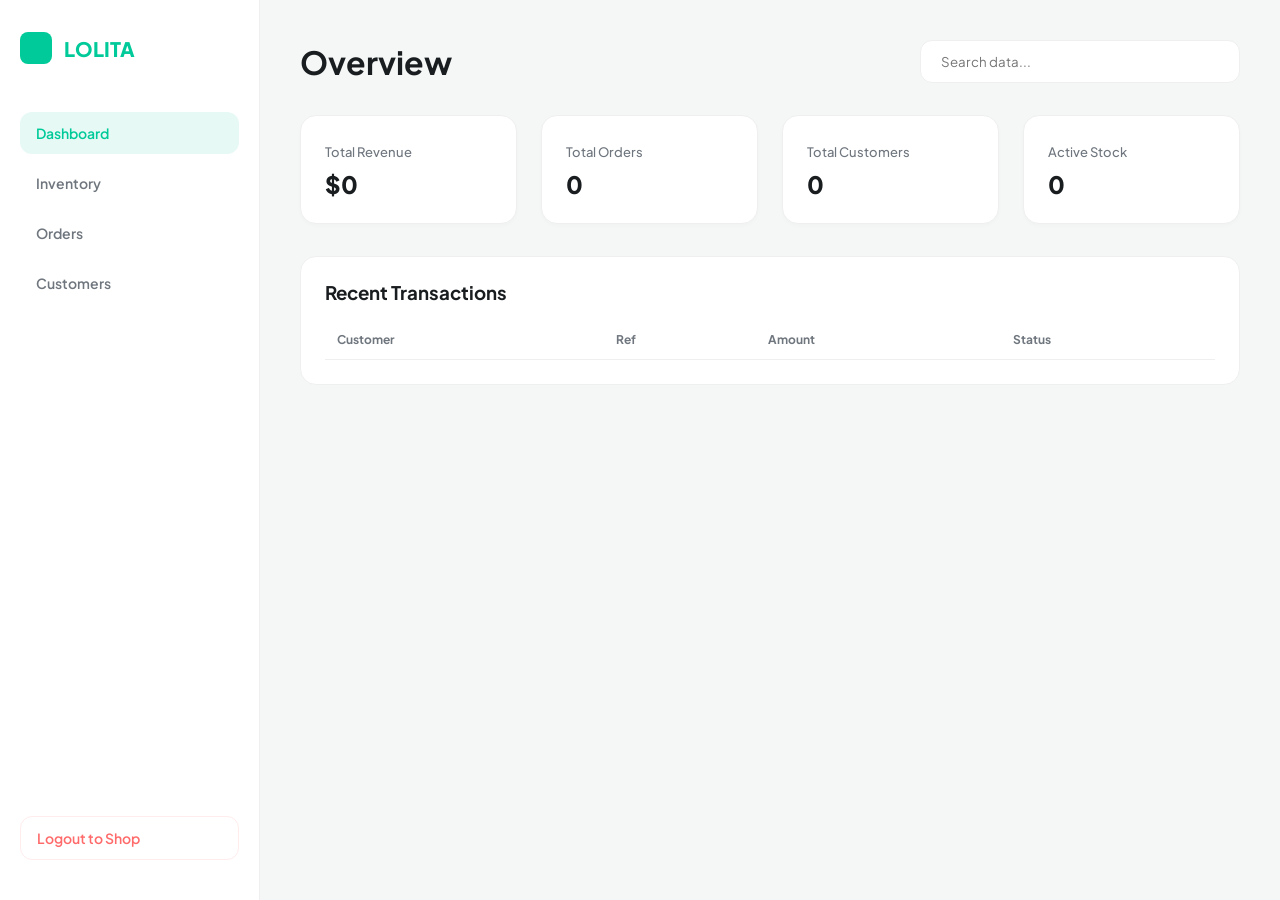
<file: admin.html>
<!doctype html>
<html lang="en">
  <head>
    <meta charset="UTF-8" />
    <meta name="viewport" content="width=device-width, initial-scale=1.0" />
    <title>Lolita Admin | Control Center</title>
    <link
      href="https://fonts.googleapis.com/css2?family=Plus+Jakarta+Sans:wght@300;400;600;800&display=swap"
      rel="stylesheet"
    />
    <style>
      :root {
        --primary: #00ca99; /* Mint accent from Pixel Commerce ref */
        --bg: #f4f7f6;
        --sidebar: #ffffff;
        --text-dark: #1a1d1f;
        --text-grey: #6f767e;
        --card: #ffffff;
        --border: #efefef;
      }

      * {
        margin: 0;
        padding: 0;
        box-sizing: border-box;
      }
      body {
        font-family: "Plus Jakarta Sans", sans-serif;
        background: var(--bg);
        color: var(--text-dark);
        display: flex;
        height: 100vh;
      }

      /* --- SIDEBAR (Ref: Pixel Commerce Layout) --- */
      .sidebar {
        width: 260px;
        background: var(--sidebar);
        border-right: 1px solid var(--border);
        display: flex;
        flex-direction: column;
        padding: 32px 20px;
      }
      .logo-box {
        display: flex;
        align-items: center;
        gap: 12px;
        margin-bottom: 48px;
        font-weight: 800;
        font-size: 20px;
        color: var(--primary);
      }
      .logo-icon {
        width: 32px;
        height: 32px;
        background: var(--primary);
        border-radius: 8px;
      }

      .nav-item {
        display: flex;
        align-items: center;
        gap: 12px;
        padding: 12px 16px;
        text-decoration: none;
        color: var(--text-grey);
        font-size: 14px;
        font-weight: 600;
        border-radius: 12px;
        margin-bottom: 8px;
        cursor: pointer;
        transition: 0.2s;
      }
      .nav-item:hover {
        background: #fcfcfc;
        color: var(--text-dark);
      }
      .nav-item.active {
        background: #e6f9f5;
        color: var(--primary);
      }

      /* --- MAIN AREA --- */
      .main {
        flex: 1;
        overflow-y: auto;
        padding: 40px;
      }
      .top-bar {
        display: flex;
        justify-content: space-between;
        align-items: center;
        margin-bottom: 32px;
      }
      .search {
        background: var(--sidebar);
        border: 1px solid var(--border);
        padding: 12px 20px;
        border-radius: 12px;
        width: 320px;
        outline: none;
      }

      /* --- STAT TILES (Ref: Image 1) --- */
      .stats-row {
        display: grid;
        grid-template-columns: repeat(4, 1fr);
        gap: 24px;
        margin-bottom: 32px;
      }
      .stat-card {
        background: var(--card);
        padding: 24px;
        border-radius: 16px;
        border: 1px solid var(--border);
        box-shadow: 0 2px 4px rgba(0, 0, 0, 0.02);
      }
      .stat-card span {
        font-size: 13px;
        color: var(--text-grey);
        font-weight: 500;
      }
      .stat-card h2 {
        font-size: 24px;
        margin-top: 8px;
        font-weight: 800;
      }

      /* --- SECTIONS --- */
      .tab-content {
        display: none;
      }
      .tab-content.active {
        display: block;
        animation: slideUp 0.4s ease-out;
      }
      @keyframes slideUp {
        from {
          opacity: 0;
          transform: translateY(20px);
        }
        to {
          opacity: 1;
          transform: translateY(0);
        }
      }

      .panel {
        background: var(--card);
        border-radius: 16px;
        border: 1px solid var(--border);
        padding: 24px;
        margin-bottom: 24px;
      }

      /* --- TABLE STYLE --- */
      table {
        width: 100%;
        border-collapse: collapse;
        margin-top: 16px;
      }
      th {
        text-align: left;
        font-size: 12px;
        color: var(--text-grey);
        padding: 12px;
        border-bottom: 1px solid var(--border);
      }
      td {
        padding: 16px 12px;
        border-bottom: 1px solid var(--border);
        font-size: 14px;
        font-weight: 500;
      }
      .img-preview {
        width: 48px;
        height: 48px;
        border-radius: 10px;
        object-fit: cover;
        background: #eee;
      }

      /* --- FORM --- */
      .input-group {
        display: grid;
        grid-template-columns: 1fr 1fr;
        gap: 16px;
        margin-bottom: 16px;
      }
      input,
      select {
        padding: 12px;
        border-radius: 10px;
        border: 1px solid var(--border);
        background: #fcfcfc;
        font-family: inherit;
      }
      .btn-add {
        background: var(--primary);
        color: white;
        border: none;
        padding: 14px;
        border-radius: 10px;
        font-weight: 700;
        cursor: pointer;
        transition: 0.2s;
      }
      .btn-add:hover {
        opacity: 0.9;
        transform: scale(0.98);
      }

      .btn-exit {
        margin-top: auto;
        color: #ff6b6b;
        border: 1px solid #ffeded;
      }
    </style>
  </head>
  <body>
    <aside class="sidebar">
      <div class="logo-box">
        <div class="logo-icon"></div>
        LOLITA
      </div>
      <nav>
        <div class="nav-item active" onclick="tab('dash', this)">Dashboard</div>
        <div class="nav-item" onclick="tab('inv', this)">Inventory</div>
        <div class="nav-item" onclick="tab('orders', this)">Orders</div>
        <div class="nav-item" onclick="tab('cust', this)">Customers</div>
      </nav>
      <a href="index.html" class="nav-item btn-exit">Logout to Shop</a>
    </aside>

    <main class="main">
      <div class="top-bar">
        <h1 id="title">Overview</h1>
        <input type="text" class="search" placeholder="Search data..." />
      </div>

      <div id="dash" class="tab-content active">
        <div class="stats-row">
          <div class="stat-card">
            <span>Total Revenue</span>
            <h2 id="s-rev">$0</h2>
          </div>
          <div class="stat-card">
            <span>Total Orders</span>
            <h2 id="s-ord">0</h2>
          </div>
          <div class="stat-card">
            <span>Total Customers</span>
            <h2 id="s-cust">0</h2>
          </div>
          <div class="stat-card">
            <span>Active Stock</span>
            <h2 id="s-stock">0</h2>
          </div>
        </div>
        <div class="panel">
          <h3>Recent Transactions</h3>
          <table id="dash-orders">
            <thead>
              <tr>
                <th>Customer</th>
                <th>Ref</th>
                <th>Amount</th>
                <th>Status</th>
              </tr>
            </thead>
            <tbody></tbody>
          </table>
        </div>
      </div>

      <div id="inv" class="tab-content">
        <div class="panel">
          <h3 style="margin-bottom: 20px">Upload New Product</h3>
          <form id="prodForm">
            <div class="input-group">
              <input
                type="text"
                id="pName"
                placeholder="Product Name"
                required
              />
              <input
                type="number"
                id="pPrice"
                placeholder="Price ($)"
                required
              />
            </div>
            <div class="input-group">
              <select id="pCat">
                <option value="Dresses">Dresses</option>
                <option value="Perfumes">Perfumes</option>
                <option value="Jewelry">Jewelry</option>
              </select>
              <select id="pImg">
                <option value="images/dress1.jpg">Dummy Image 1</option>
                <option value="images/perfume1.jpg">Dummy Image 2</option>
                <option value="images/jewelry1.jpg">Dummy Image 3</option>
              </select>
            </div>
            <button type="submit" class="btn-add">PUSH TO LIVE STORE</button>
          </form>
        </div>
        <div class="panel">
          <h3>Live Stock List</h3>
          <table id="inv-table">
            <thead>
              <tr>
                <th>Image</th>
                <th>Name</th>
                <th>Category</th>
                <th>Price</th>
                <th>Action</th>
              </tr>
            </thead>
            <tbody></tbody>
          </table>
        </div>
      </div>
    </main>

    <script>
      function tab(id, el) {
        document
          .querySelectorAll(".tab-content")
          .forEach((c) => c.classList.remove("active"));
        document
          .querySelectorAll(".nav-item")
          .forEach((n) => n.classList.remove("active"));
        document.getElementById(id).classList.add("active");
        el.classList.add("active");
        document.getElementById("title").innerText = el.innerText;
      }

      // --- DATA LOGIC ---
      const prodForm = document.getElementById("prodForm");

      prodForm.onsubmit = (e) => {
        e.preventDefault();
        const products =
          JSON.parse(localStorage.getItem("lolitasProducts")) || [];
        products.push({
          id: Date.now(),
          name: document.getElementById("pName").value,
          price: parseInt(document.getElementById("pPrice").value),
          category: document.getElementById("pCat").value,
          image: document.getElementById("pImg").value,
        });
        localStorage.setItem("lolitasProducts", JSON.stringify(products));
        prodForm.reset();
        render();
      };

      function deleteItem(id) {
        let products = JSON.parse(localStorage.getItem("lolitasProducts"));
        products = products.filter((p) => p.id !== id);
        localStorage.setItem("lolitasProducts", JSON.stringify(products));
        render();
      }

      function render() {
        const products =
          JSON.parse(localStorage.getItem("lolitasProducts")) || [];
        const orders = JSON.parse(localStorage.getItem("lolitasOrders")) || [];

        // Stats
        document.getElementById("s-rev").innerText =
          `$${orders.reduce((a, b) => a + b.total, 0)}`;
        document.getElementById("s-ord").innerText = orders.length;
        document.getElementById("s-stock").innerText = products.length;

        // Table
        document.querySelector("#inv-table tbody").innerHTML = products
          .map(
            (p) => `
                <tr>
                    <td><img src="${p.image}" class="img-preview"></td>
                    <td>${p.name}</td>
                    <td>${p.category}</td>
                    <td>$${p.price}</td>
                    <td><button onclick="deleteItem(${p.id})" style="color:red; border:none; background:none; cursor:pointer;">Delete</button></td>
                </tr>
            `,
          )
          .join("");
      }

      window.onload = render;
    </script>
  </body>
</html>

    </script>
</body>
</html>
</file>
